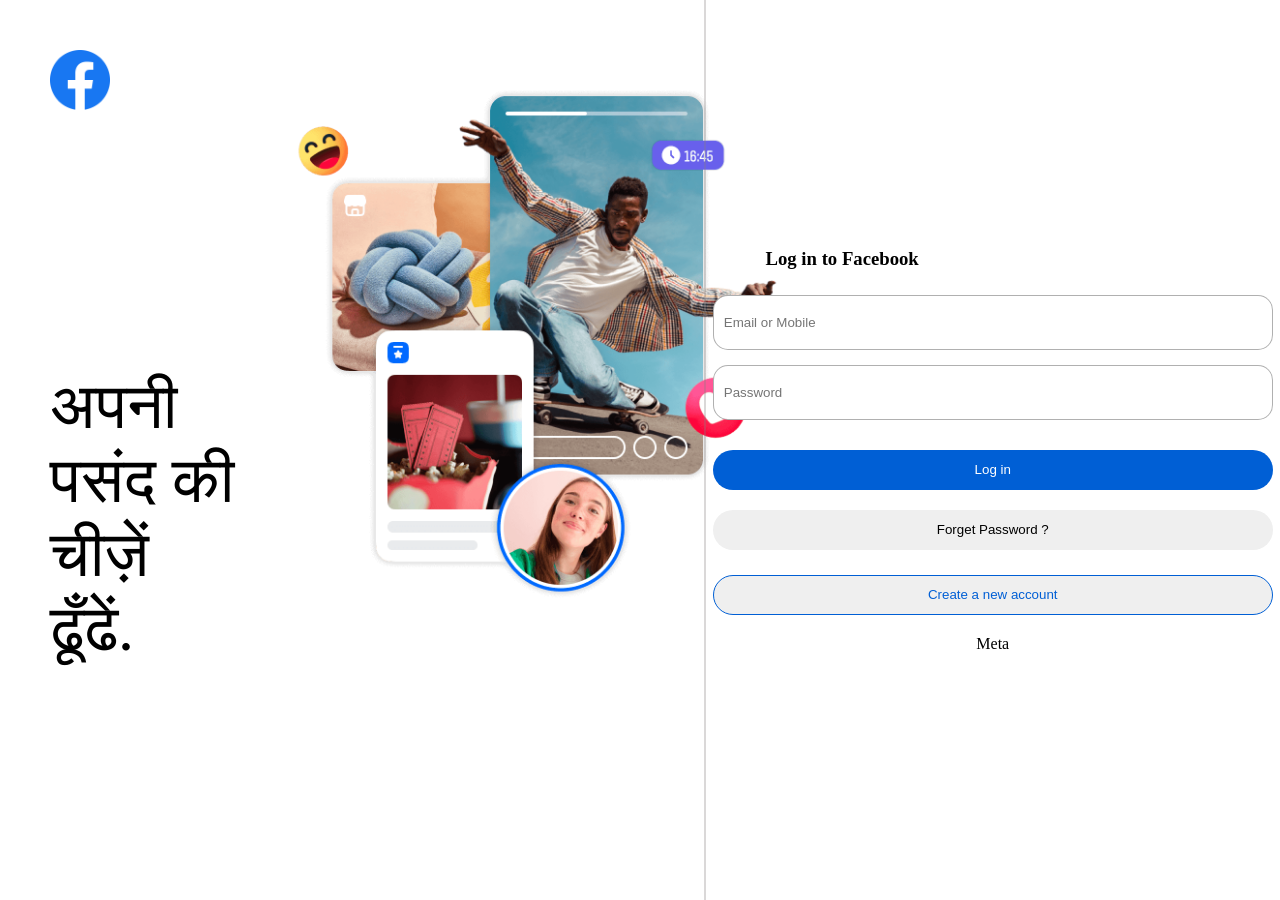
<file: Facebook Login Page/index.html>
<!DOCTYPE html>
<html lang="en">
<head>
    <meta charset="UTF-8">
    <meta name="viewport" content="width=device-width, initial-scale=1.0">
    <link rel="stylesheet" href="style.css">
    <title>Facebook</title>
</head>
<body>
    <div class="main">
        <div class="logo">
            <div class="fb"></div>
            <p>अपनी <br> पसंद की <br>चीज़ें ढूँढें.</p>
        </div>
        <div class="image"><img src="./assets/photo.png" alt=""></div>
        <div class="credentials">
            <div class="fb1"><img src="./assets/fb.png" alt="" height="40"></div>
            <h3 style="margin-left: 60px; margin-bottom: 15px;"> Log in to Facebook</h3>
            <input class="creds" type="text" placeholder="Email or Mobile">
            <input class="creds" type="password" placeholder="Password">
            <button class="btn1">Log in</button>
            <button class="btn2">Forget Password ?</button>
            <button class="btn3">Create a new account</button>
            <p>Meta</p>
        </div>
    </div>
</body>
</html>
</file>
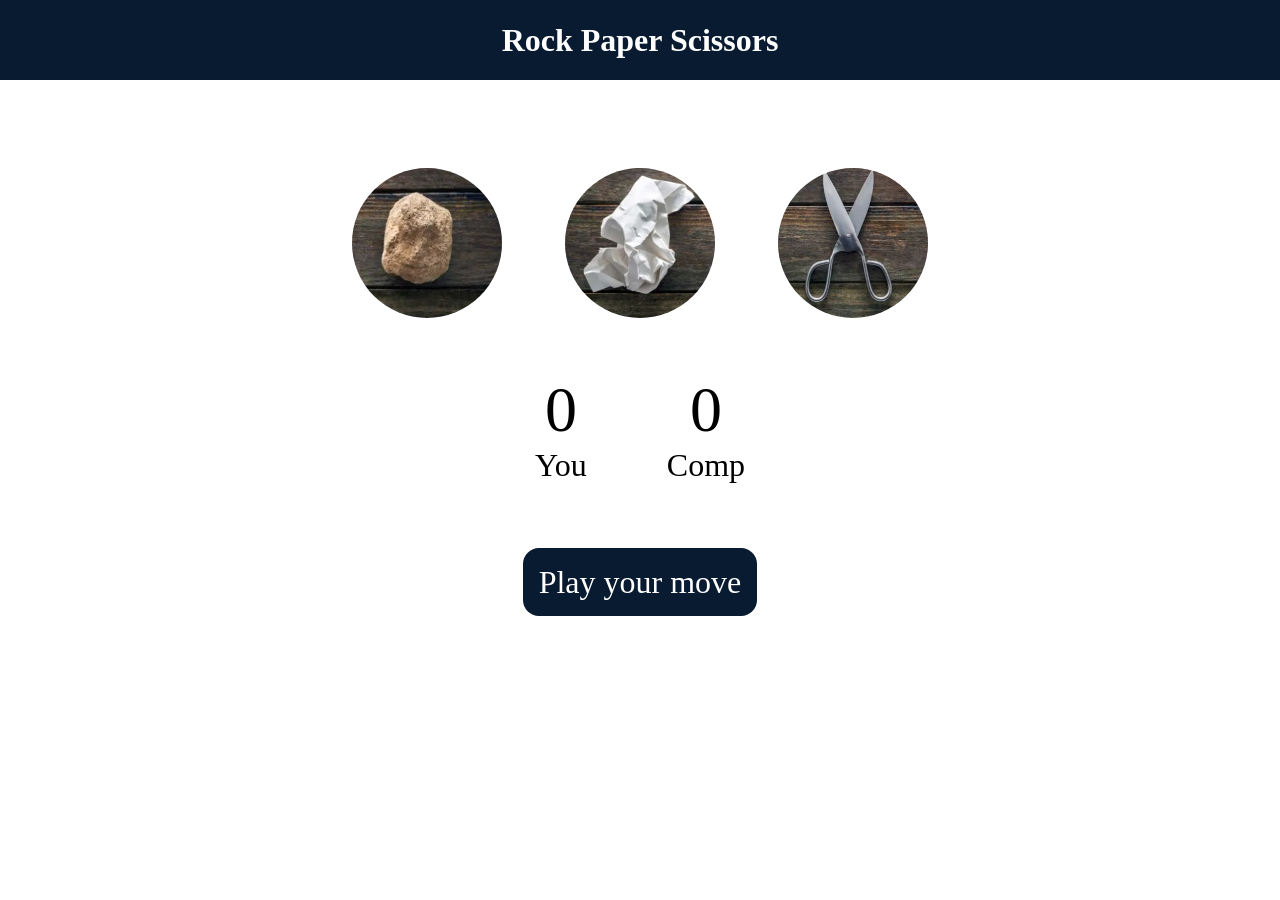
<file: Stone-Paper-Scissor/index.html>
<!DOCTYPE html>
<html lang="en">
<head>
    <meta charset="UTF-8">
    <meta name="viewport" content="width=device-width, initial-scale=1.0">
    <title>Rock Paper Scissors Game</title>
    <link rel="stylesheet" href="style.css">
</head>
<body>
    <h1>Rock Paper Scissors</h1>
    <div class="choices">
        <div class="choice" id="rock">
            <img src="Stone.jpg" alt="">
        </div>
        <div class="choice " id="paper">
            <img src="Paper.jpg" alt="">
        </div>
        <div class="choice" id="scissor">
            <img src="Scissor.jpg" alt="">
        </div>
    </div>

    <div class="score-board">
        <div class="score">
            <p id="user-score">0</p>
            <p>You</p>
        </div>
        <div class="score">
            <p id="comp-score">0</p>
            <p>Comp</p>
        </div>
    </div>

    <div class="msg-container">
        <p id="msg">Play your move</p>
    </div>

    <script src="script.js"></script>
</body>
</html>
</file>
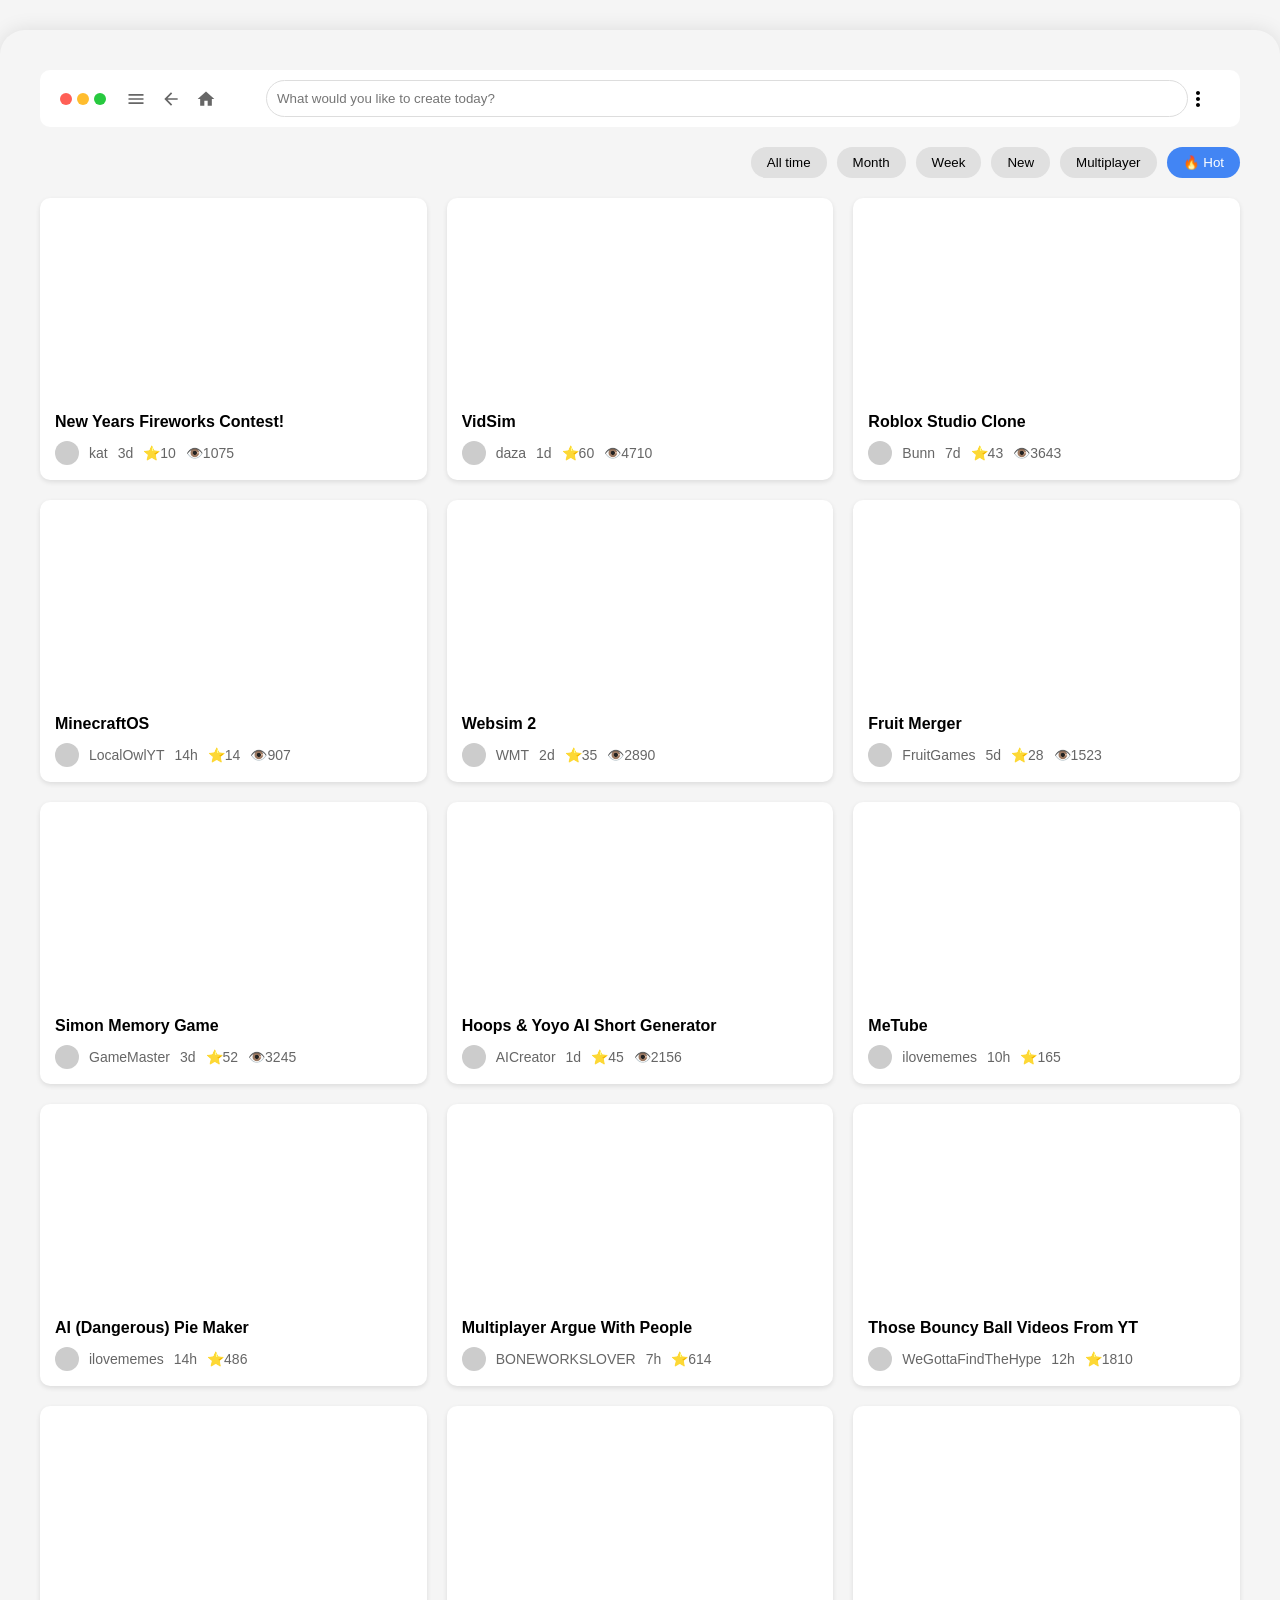
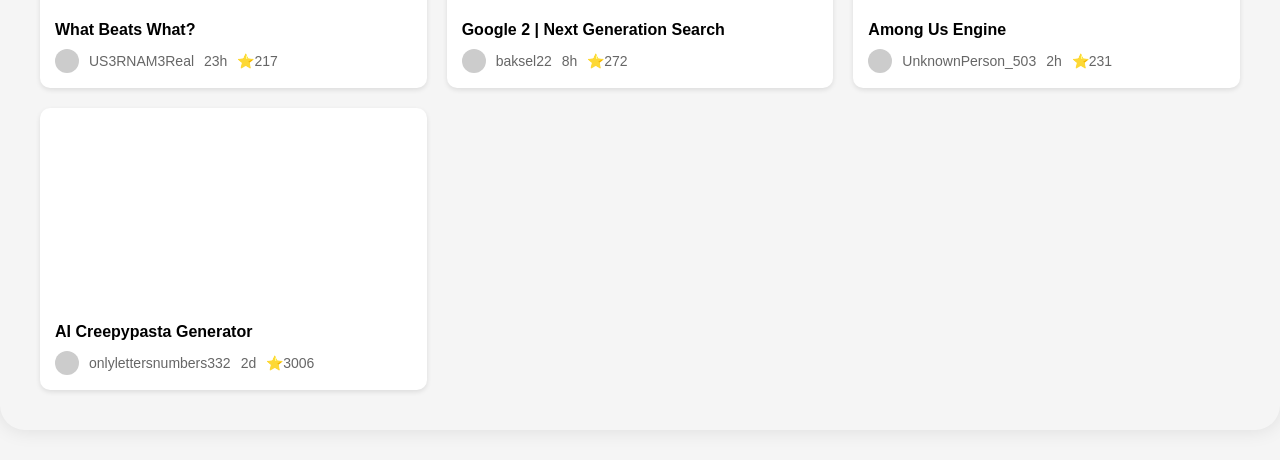
<file: Websim.ai clone/index.html>
<!DOCTYPE html>
<html>
<head>
    <title>websim.ai</title>
    <style>
        body {
            font-family: Arial, sans-serif;
            margin: 30px;
            padding: 40px;
            background-color: #f5f5f5;
            border-radius: 25px;
            max-width: 1400px;
            margin-left: auto;
            margin-right: auto;
            box-shadow: 0 0 20px rgba(0,0,0,0.1);
        }

        .navbar {
            display: flex;
            align-items: center;
            padding: 10px 20px;
            background: white;
            border-radius: 10px;
            margin-bottom: 20px;
            animation: slideDown 0.5s ease-out;
        }

        .dots-group {
            display: flex;
            gap: 5px;
            margin-right: 20px;
        }

        .dot {
            width: 12px;
            height: 12px;
            border-radius: 50%;
            transition: all 0.3s ease;
        }

        .dot:hover {
            transform: scale(1.2);
        }

        .dot.red { background: #FF5F56; }
        .dot.yellow { background: #FFBD2E; }
        .dot.green { background: #27C93F; }

        .nav-icons {
            display: flex;
            align-items: center;
            gap: 15px;
            margin-right: 20px;
        }

        .icon {
            width: 20px;
            height: 20px;
            cursor: pointer;
            color: #666;
            transition: color 0.3s ease;
        }

        .icon:hover {
            color: #4285f4;
            transform: scale(1.1);
        }

        .header {
            display: flex;
            align-items: center;
            margin-bottom: 20px;
            animation: slideDown 0.5s ease-out;
        }
        
        @keyframes slideDown {
            from { transform: translateY(-20px); opacity: 0; }
            to { transform: translateY(0); opacity: 1; }
        }
        
        .social-links {
            display: flex;
            gap: 15px;
            margin-left: 20px;
        }
        
        .social-link {
            color: #666;
            text-decoration: none;
            transition: color 0.3s ease;
        }
        
        .social-link:hover {
            color: #4285f4;
        }
        
        .search-bar {
            width: 900px;
            flex: 1;
            padding: 10px;
            border-radius: 20px;
            border: 1px solid #ddd;
            margin: 0 30px;
            transition: all 0.3s ease;
        }
        
        .search-bar:focus {
            outline: none;
            box-shadow: 0 0 0 2px rgba(66, 133, 244, 0.3);
            transform: scale(1.01);
        }

        .menu-dots{
            position: absolute;
            right: 70px;
        }
        
        .nav-buttons {
            display: flex;
            flex-direction: row-reverse;
            gap: 10px;
            margin-bottom: 20px;
            animation: slideRight 0.5s ease-out;
        }
        
        @keyframes slideRight {
            from { transform: translateX(-20px); opacity: 0; }
            to { transform: translateX(0); opacity: 1; }
        }
        
        .nav-button {
            padding: 8px 16px;
            border-radius: 20px;
            border: none;
            background-color: #e0e0e0;
            cursor: pointer;
            transition: all 0.3s ease;
        }
        
        .nav-button:hover {
            transform: translateY(-2px);
            box-shadow: 0 2px 8px rgba(0,0,0,0.1);
        }
        
        .nav-button.active {
            background-color: #4285f4;
            color: white;
            animation: pulse 2s infinite;
        }
        
        .grid {
            display: grid;
            grid-template-columns: repeat(auto-fill, minmax(300px, 1fr));
            gap: 20px;
            animation: fadeIn 0.8s ease-out;
        }
        
        @keyframes fadeIn {
            from { opacity: 0; }
            to { opacity: 1; }
        }
        
        .card {
            background: white;
            border-radius: 10px;
            overflow: hidden;
            box-shadow: 0 2px 5px rgba(0,0,0,0.1);
            transition: all 0.3s ease;
            animation: cardAppear 0.5s ease-out;
            animation-fill-mode: both;
        }
        
        @keyframes cardAppear {
            from {
                transform: translateY(20px);
                opacity: 0;
            }
            to {
                transform: translateY(0);
                opacity: 1;
            }
        }
        
        .card:hover {
            transform: translateY(-5px) scale(1.02);
            box-shadow: 0 5px 15px rgba(0,0,0,0.2);
        }
        
        .card-image {
            width: 100%;
            height: 200px;
            background-size: cover;
            background-position: center;
            transition: transform 0.3s ease;
        }
        
        .card:hover .card-image {
            transform: scale(1.05);
        }
        
        .card-content {
            padding: 15px;
        }
        
        .card-title {
            margin: 0 0 10px 0;
            font-size: 16px;
        }
        
        .user-info {
            display: flex;
            align-items: center;
            gap: 10px;
            color: #666;
            font-size: 14px;
        }
        
        .user-avatar {
            width: 24px;
            height: 24px;
            border-radius: 50%;
            background-color: #ccc;
        }
        
        .login-button {
            padding: 8px 16px;
            border-radius: 20px;
            border: 1px solid #ddd;
            background: white;
            cursor: pointer;
            transition: all 0.3s ease;
        }
        
        .login-button:hover {
            background: #4285f4;
            color: white;
            border-color: #4285f4;
        }

        .menu-dots {
            width: 24px;
            height: 24px;
            cursor: pointer;
            margin-left: 20px;
        }

        @keyframes pulse {
            0% { transform: scale(1); }
            50% { transform: scale(1.05); }
            100% { transform: scale(1); }
        }
    </style>
</head>
<body>
    <div class="navbar">
        <div class="dots-group">
            <div class="dot red"></div>
            <div class="dot yellow"></div>
            <div class="dot green"></div>
        </div>
        
        <div class="nav-icons">
            <svg class="icon" viewBox="0 0 24 24"><path fill="currentColor" d="M3 18h18v-2H3v2zm0-5h18v-2H3v2zm0-7v2h18V6H3z"/></svg>
            <svg class="icon" viewBox="0 0 24 24"><path fill="currentColor" d="M20 11H7.83l5.59-5.59L12 4l-8 8 8 8 1.41-1.41L7.83 13H20v-2z"/></svg>
            <svg class="icon" viewBox="0 0 24 24"><path fill="currentColor" d="M10 20v-6h4v6h5v-8h3L12 3 2 12h3v8h5z"/></svg>
        </div>

        <div class="search-container">
            <input type="text" class="search-bar" placeholder="What would you like to create today?">
        </div>

        <svg class="menu-dots" viewBox="0 0 24 24"><path fill="currentColor" d="M12 8c1.1 0 2-.9 2-2s-.9-2-2-2-2 .9-2 2 .9 2 2 2zm0 2c-1.1 0-2 .9-2 2s.9 2 2 2 2-.9 2-2-.9-2-2-2zm0 6c-1.1 0-2 .9-2 2s.9 2 2 2 2-.9 2-2-.9-2-2-2z"/></svg>
    </div>

    <div class="nav-buttons">
        <button class="nav-button active">🔥 Hot</button>
        <button class="nav-button">Multiplayer</button>
        <button class="nav-button">New</button>
        <button class="nav-button">Week</button>
        <button class="nav-button">Month</button>
        <button class="nav-button">All time</button>
    </div>
    
    <div class="grid">
        <div class="card">
            <div class="card-image" style="background-image: url('https://project-screenshots.websim.ai/019407d9-1197-7cc5-b3c7-7397ea2e1b7a')"></div>
            <div class="card-content">
                <h3 class="card-title">New Years Fireworks Contest!</h3>
                <div class="user-info">
                    <div class="user-avatar"></div>
                    <span>kat</span>
                    <span>3d</span>
                    <span>⭐10</span>
                    <span>👁️1075</span>
                </div>
            </div>
        </div>

        <div class="card">
            <div class="card-image" style="background-image: url('https://project-screenshots.websim.ai/0194076c-a586-7199-85db-4c80035f5f5b')"></div>
            <div class="card-content">
                <h3 class="card-title">VidSim</h3>
                <div class="user-info">
                    <div class="user-avatar"></div>
                    <span>daza</span>
                    <span>1d</span>
                    <span>⭐60</span>
                    <span>👁️4710</span>
                </div>
            </div>
        </div>

        <div class="card">
            <div class="card-image" style="background-image: url('https://project-screenshots.websim.ai/0193e31d-e7c0-792b-b750-ad3a491d6b48')"></div>
            <div class="card-content">
                <h3 class="card-title">Roblox Studio Clone</h3>
                <div class="user-info">
                    <div class="user-avatar"></div>
                    <span>Bunn</span>
                    <span>7d</span>
                    <span>⭐43</span>
                    <span>👁️3643</span>
                </div>
            </div>
        </div>

        <div class="card">
            <div class="card-image" style="background-image: url('https://project-screenshots.websim.ai/019405e0-b61f-7adc-8609-d56ab25722e6')"></div>
            <div class="card-content">
                <h3 class="card-title">MinecraftOS</h3>
                <div class="user-info">
                    <div class="user-avatar"></div>
                    <span>LocalOwlYT</span>
                    <span>14h</span>
                    <span>⭐14</span>
                    <span>👁️907</span>
                </div>
            </div>
        </div>

        <div class="card">
            <div class="card-image" style="background-image: url('https://project-screenshots.websim.ai/01940900-5cf7-7acf-ac21-11e04de7d15e')"></div>
            <div class="card-content">
                <h3 class="card-title">Websim 2</h3>
                <div class="user-info">
                    <div class="user-avatar"></div>
                    <span>WMT</span>
                    <span>2d</span>
                    <span>⭐35</span>
                    <span>👁️2890</span>
                </div>
            </div>
        </div>

        <div class="card">
            <div class="card-image" style="background-image: url('https://project-screenshots.websim.ai/019404da-7db8-736a-9e0a-8f2566323849')"></div>
            <div class="card-content">
                <h3 class="card-title">Fruit Merger</h3>
                <div class="user-info">
                    <div class="user-avatar"></div>
                    <span>FruitGames</span>
                    <span>5d</span>
                    <span>⭐28</span>
                    <span>👁️1523</span>
                </div>
            </div>
        </div>

        <div class="card">
            <div class="card-image" style="background-image: url('https://project-screenshots.websim.ai/019408cf-6729-7d25-a42d-70d23bfddef5')"></div>
            <div class="card-content">
                <h3 class="card-title">Simon Memory Game</h3>
                <div class="user-info">
                    <div class="user-avatar"></div>
                    <span>GameMaster</span>
                    <span>3d</span>
                    <span>⭐52</span>
                    <span>👁️3245</span>
                </div>
            </div>
        </div>

        <div class="card">
            <div class="card-image" style="background-image: url('https://project-screenshots.websim.ai/019408cb-11fd-7a6e-a373-c1e3ef91346b')"></div>
            <div class="card-content">
                <h3 class="card-title">Hoops & Yoyo AI Short Generator</h3>
                <div class="user-info">
                    <div class="user-avatar"></div>
                    <span>AICreator</span>
                    <span>1d</span>
                    <span>⭐45</span>
                    <span>👁️2156</span>
                </div>
            </div>
        </div>
       

        <div class="card">
            <div class="card-image" style="background-image:url('https://project-screenshots.websim.ai/019404fc-5c9d-786c-aa61-f0bd92d784cf')"></div>
            <div class="card-content">
                <h3 class="card-title">MeTube</h3>
                <div class="user-info">
                    <div class="user-avatar"></div>
                    <span>ilovememes</span>
                    <span>10h</span>
                    <span>⭐165</span>
                </div>
            </div>
        </div>

        <div class="card">
            <div class="card-image" style="background-image:url('https://project-screenshots.websim.ai/019405cf-3ffc-7ba6-a2c6-f05240a9715a')"></div>
            <div class="card-content">
                <h3 class="card-title">AI (Dangerous) Pie Maker</h3>
                <div class="user-info">
                    <div class="user-avatar"></div>
                    <span>ilovememes</span>
                    <span>14h</span>
                    <span>⭐486</span>
                </div>
            </div>
        </div>

        <div class="card">
            <div class="card-image" style="background-image:url('https://project-screenshots.websim.ai/0194064c-4efa-7700-8de1-73b1a481c4b3')"></div>
            <div class="card-content">
                <h3 class="card-title">Multiplayer Argue With People</h3>
                <div class="user-info">
                    <div class="user-avatar"></div>
                    <span>BONEWORKSLOVER</span>
                    <span>7h</span>
                    <span>⭐614</span>
                </div>
            </div>
        </div>

        <div class="card">
            <div class="card-image" style="background-image:url('https://project-screenshots.websim.ai/0194064c-4efa-7700-8de1-73b1a481c4b3')"></div>
            <div class="card-content">
                <h3 class="card-title">Those Bouncy Ball Videos From YT</h3>
                <div class="user-info">
                    <div class="user-avatar"></div>
                    <span>WeGottaFindTheHype</span>
                    <span>12h</span>
                    <span>⭐1810</span>
                </div>
            </div>
        </div>

        <div class="card">
            <div class="card-image" style="background-image:url('https://project-screenshots.websim.ai/019408f7-291e-7390-807c-3aecd9df89d9')"></div>
            <div class="card-content">
                <h3 class="card-title">What Beats What?</h3>
                <div class="user-info">
                    <div class="user-avatar"></div>
                    <span>US3RNAM3Real</span>
                    <span>23h</span>
                    <span>⭐217</span>
                </div>
            </div>
        </div>

        <div class="card">
            <div class="card-image" style="background-image:url('https://project-screenshots.websim.ai/01940720-6f5a-7660-8bea-b981ef2a97d9')"></div>
            <div class="card-content">
                <h3 class="card-title">Google 2 | Next Generation Search</h3>
                <div class="user-info">
                    <div class="user-avatar"></div>
                    <span>baksel22</span>
                    <span>8h</span>
                    <span>⭐272</span>
                </div>
            </div>
        </div>

        <div class="card">
            <div class="card-image" style="background-image:url('https://project-screenshots.websim.ai/01940869-bc4b-77fa-b427-0bef513e73e6')"></div>
            <div class="card-content">
                <h3 class="card-title">Among Us Engine</h3>
                <div class="user-info">
                    <div class="user-avatar"></div>
                    <span>UnknownPerson_503</span>
                    <span>2h</span>
                    <span>⭐231</span>
                </div>
            </div>
        </div>

        <div class="card">
            <div class="card-image" style="background-image:url('https://project-screenshots.websim.ai/0193fc82-d3d3-7208-97f6-1709fe2d280e')"></div>
            <div class="card-content">
                <h3 class="card-title">AI Creepypasta Generator</h3>
                <div class="user-info">
                    <div class="user-avatar"></div>
                    <span>onlylettersnumbers332</span>
                    <span>2d</span>
                    <span>⭐3006</span>
                </div>
            </div>
        </div>


    </div>
</body>
</html>
</file>
<file: Facebook Login Page/style.css>
*{
    margin: 0;
    padding: 0;
}

.main{
    height: 100vh;
    display: flex;
}

.logo{
    width: 15%;
    /* background-color: red; */
}

.fb{
    height: 60px;
    width: 60px;
    margin-top: 50px;
    margin-left: 50px;
    background-image: url('./assets/fb.png');
    background-size: cover;

}

.fb1{
    display: none;
}

.logo p{
    position: relative;
    left: 50px;
    top: 250px;
    font-size: 64px;
}

.image{
    width: 40%;
    /* background-color: blue; */
    /* justify-content: center;
    align-items: center; */
}

.image img{
    height: 600px;
    margin-top: 40px;
}

.credentials{
    border-left: 2px rgba(134, 126, 126,0.3) solid;
    width: 45%;
    display: flex;
    flex-direction: column;
    justify-content: center;
    gap: 10px;

    /* background-color: red; */
}

.credentials buttons,p{
    align-self: center;
}



.creds{
    outline-color: rgb(127, 127, 241);
    box-sizing: border-box;
    width: 560px;
    height: 55px;
    border-radius: 15px;
    border: 1px solid rgba(59, 58, 58,0.4);
    padding: 10px;
    align-self: center;
    margin-bottom: 5px;
    /* margin-left: 400px; */
}

.btn1{
    cursor: pointer;
    width: 560px;
    height: 40px;
    align-self: center;
    border-radius: 25px;
    background-color: rgb(0,95,213);
    color: white;
    margin-top: 15px;
    border: 0px;
    /* font-size: px; */
    font-weight: 500;
    
}

.btn2{
    cursor: pointer;
    width: 560px;
    height: 40px;
    align-self: center;
    border-radius: 25px;
    /* background-color: blue; */
    /* color: white; */
    margin-top: 10px;
    border: 0px;
    /* font-size: px; */
    font-weight: 500;
    
}

.btn3{
    cursor: pointer;
    /* margin-top: 60px; */
    width: 560px;
    height: 40px;
    align-self: center;
    border-radius: 25px;
    /* background-color: blue; */
    color: rgb(0,95,213);
    margin-top: 15px;
    border: 1px solid rgb(0,95,213);
    /* font-size: px; */
    font-weight: 500;
    
}

p{
    margin-top: 10px;
}

@media (max-width:1250px) and (min-width:750px){
    

.fb1{
    align-self: center;
    display: block;
    position: absolute;
    top: 15px;

}


    .credentials{
    border-left: none;
    }
    .image{
        display: none;
    }

    .logo{
        display: none;
    }


    .main{
    height: 100vh;
    display: flex;
    justify-content: center;
    align-items: center;
}
}

@media (max-width:750px){

    .fb1{
    align-self: center;
    display: block;
    position: absolute;
    top: 15px;

}


    .credentials{
    border-left: none;
    }
    .image{
        display: none;
    }

    .logo{
        display: none;
    }


    .main{
    height: 100vh;
    display: flex;
    justify-content: center;
    align-items: center;
}

    

.credentials buttons,p{
    align-self: center;
}



.creds{
    width: 360px;
    height: 35px;
}

.btn1{
    
    width: 360px;
    height: 25px;
    
    margin-top: 10px;
   
    
}

.btn2{
    cursor: pointer;
    width: 360px;
    height: 25px;
   
    margin-top: 8px;
    
}

.btn3{
    width: 360px;
    height: 25px;
    margin-top: 10px;
    
    
}

p{
    margin-top: 8px;
}

}
</file>
<file: Stone-Paper-Scissor/style.css>
*{
    margin: 0;
    padding: 0;
    text-align: center;
  }
  
  h1{
    background-color: #081b31;
    color: white;
    height: 5rem;
    line-height: 5rem;
  }
  
  .choice{
    height: 165px;
    width: 165px;
    border-radius: 50%;
    display: flex;
    justify-content: center;
    align-items: center;
  }
  
  .choice:hover{
    cursor: pointer;
    background-color: rgb(48, 4, 4);
  }
  img{
    height: 150px;
    width: 150px;
    object-fit: cover;
    border-radius: 50%;
  }
  
  .choices{
    display: flex;
    justify-content: center;
    align-items: center;
    gap: 3rem;
    margin-top: 5rem;
  }
  
  .score-board{
    display: flex;
    justify-content: center;
    align-items: center;
    font-size: 2rem;
    margin: 3rem;
    gap: 5rem;
  
  }
  #user-score, #comp-score{
    font-size: 4rem;
  }
  
  .msg-container{
    margin-top: 5rem;
  }
  #msg{
    background-color: #081b31;
    color: white;
    font-size: 2rem;
    display: inline;
    padding: 1rem;
    border-radius: 1rem;
  }
</file>
